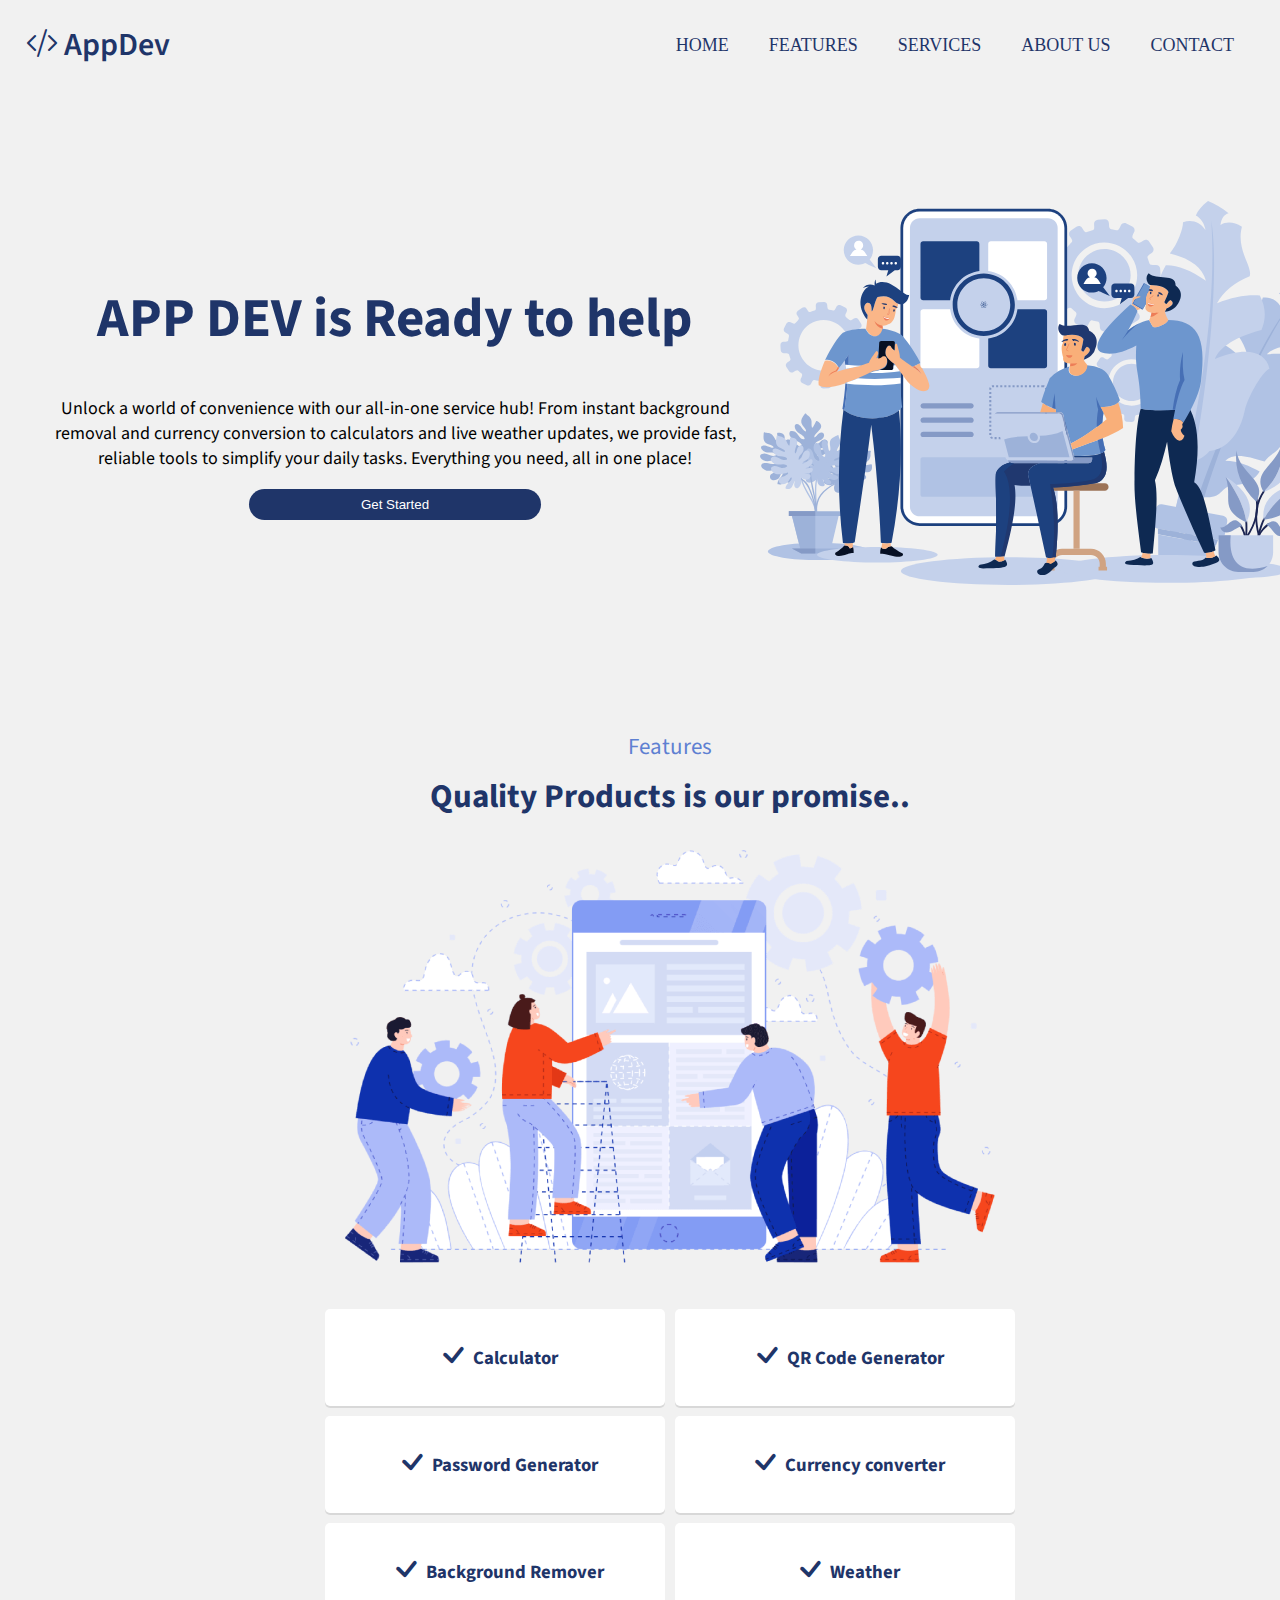
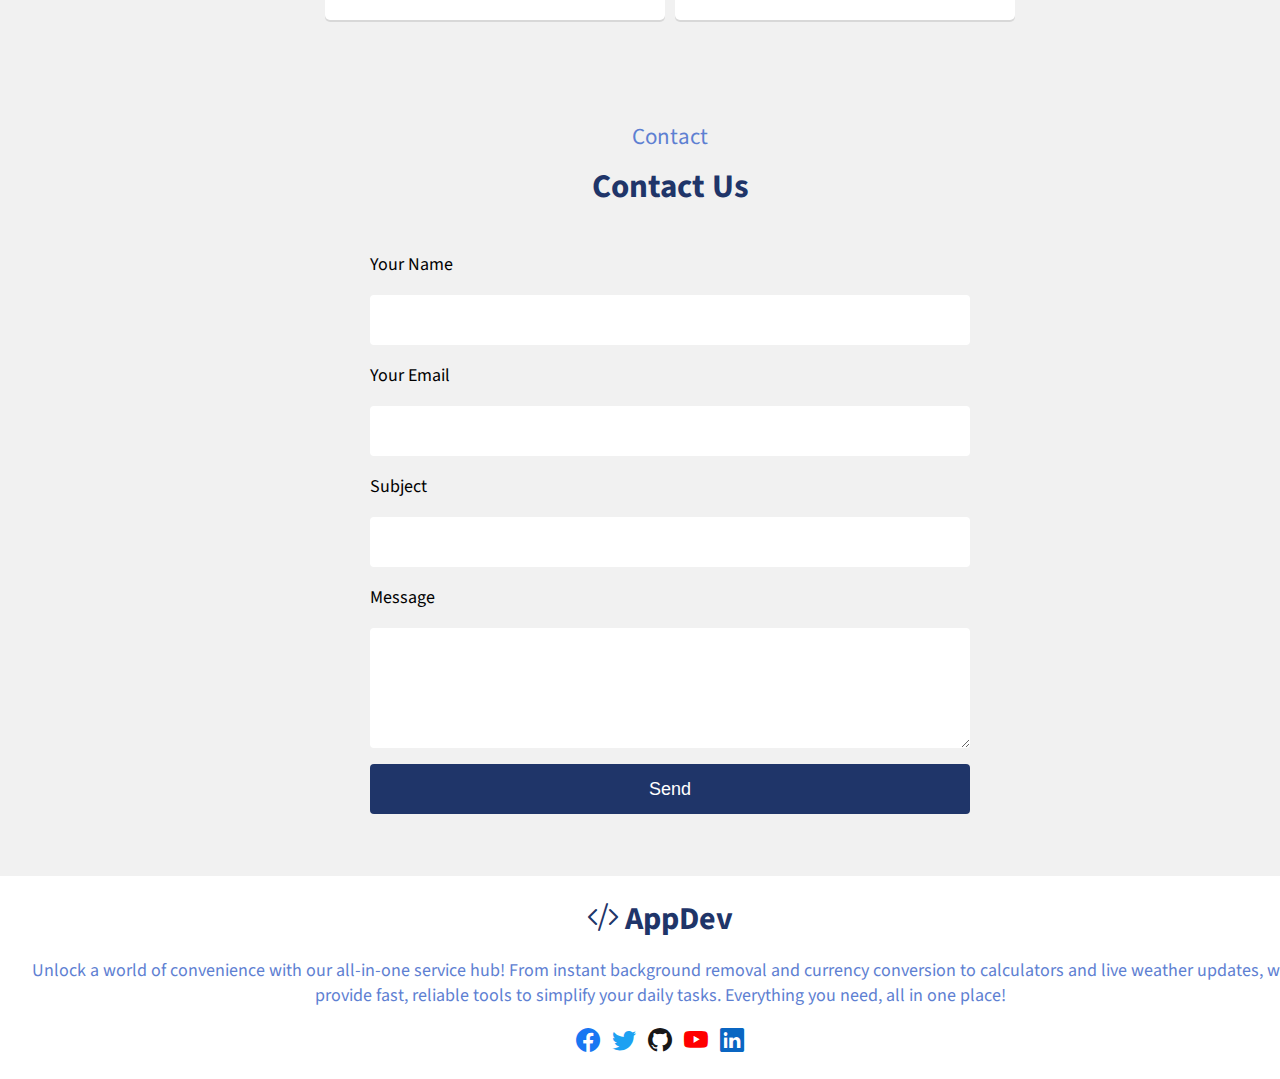
<file: index.html>
<!DOCTYPE html>
<html lang="en">
  <head>
    <meta charset="UTF-8" />
    <meta name="viewport" content="width=device-width, initial-scale=1.0" />
    <link rel="stylesheet" href="css/index.css" />
    <script src="js/index.js"></script>
    <link
      rel="stylesheet"
      href="https://cdn.jsdelivr.net/npm/bootstrap-icons@1.10.2/font/bootstrap-icons.css"
    />
    <title>Landing - AppDev</title>
  </head>
  <body>
    <header>
      <nav class="navbar">
        <div class="logo"><i class="bi bi-code-slash"></i> AppDev</div>
        <input type="checkbox" name="check" id="check" />
        <label for="check" id="checkbtn"><i class="bi bi-list"></i></label>
        <ul class="menu-items">
          <li><a href="#hero">Home</a></li>
          <li><a href="#features">Features</a></li>
          <li><a href="#services">Services</a></li>
          <li><a href="#about">About Us</a></li>
          <li><a href="#contact">Contact</a></li>
        </ul>
      </nav>
    </header>
    <section id="hero">
      <div class="text">
        <h1>APP DEV is Ready to help</h1>
        <p>
          Unlock a world of convenience with our all-in-one service hub! From instant background removal and currency conversion to calculators and live weather updates, we provide fast, reliable tools to simplify your daily tasks. Everything you need, all in one place!
        </p>
        <button onclick="document.getElementById('features').scrollIntoView({ behavior: 'smooth' });">
          Get Started
        </button>
      </div>
      <div class="img">
        <img src="./img/hero-bg.svg" alt="" />
      </div>
    </section>
    <section id="features">
      <div class="content">
        <p>Features</p>
        <h2>Quality Products is our promise..</h2>
        <img src="./img/features.png" alt="" />
      </div>
      <div class="cards">
        <a href="./cal.html" >
          <div class="card">
            <i class="bi bi-check"></i>
            <h3>Calculator</h3>
          </div>
        </a>

        <a href="./qr.html">
          <div class="card">
            <i class="bi bi-check"></i>
            <h3>QR Code Generator</h3>
          </div>
        </a>

        <a href="./passwordGen.html">
          <div class="card">
            <i class="bi bi-check"></i>
            <h3>Password Generator</h3>
          </div>
        </a>
        
        <a href="./currencyCon.html">
          <div class="card">
            <i class="bi bi-check"></i>
            <h3>Currency converter</h3>
          </div>
        </a>
        
        <a href="./bg_remover.html">
          <div class="card">
            <i class="bi bi-check"></i>
            <h3>Background Remover</h3>
          </div>
        </a>
        <a href="./weather.html">
          <div class="card">
            <i class="bi bi-check"></i>
            <h3>Weather</h3>
          </div>
        </a>
        
      </div>
    </section>
    
    <section id="contact">
      <div class="content">
        <p>Contact</p>
        <h2>Contact Us</h2>
      </div>
      <form action="" method="get" accept-charset="utf-8">
        <label for="name">Your Name</label>
        <input type="text" name="name" id="name" value="" />
        <label for="email">Your Email</label>
        <input type="email" name="email" id="email" value="" />
        <label for="subject">Subject</label>
        <input type="text" name="subject" id="subject" value="" />
        <label for="message">Message</label>
        <textarea name="message" id="message" rows="8" cols="40"></textarea>
        <button type="submit">Send</button>
      </form>
    </section>
    <footer>
      <div class="footer-content">
        <h3><i class="bi bi-code-slash"></i> AppDev</h3>
        <p>
          Unlock a world of convenience with our all-in-one service hub! From instant background removal and currency conversion to calculators and live weather updates, we provide fast, reliable tools to simplify your daily tasks. Everything you need, all in one place!
        </p>
        <ul class="socials">
          <li>
            <a href="#"><i class="bi bi-facebook"></i></a>
          </li>
          <li>
            <a href="#"><i class="bi bi-twitter"></i></a>
          </li>
          <li>
            <a href="#"><i class="bi bi-github"></i></a>
          </li>
          <li>
            <a href="#"><i class="bi bi-youtube"></i></a>
          </li>
          <li>
            <a href="#"><i class="bi bi-linkedin"></i></a>
          </li>
        </ul>
      </div>
    </footer>
  </body>
</html>
</file>
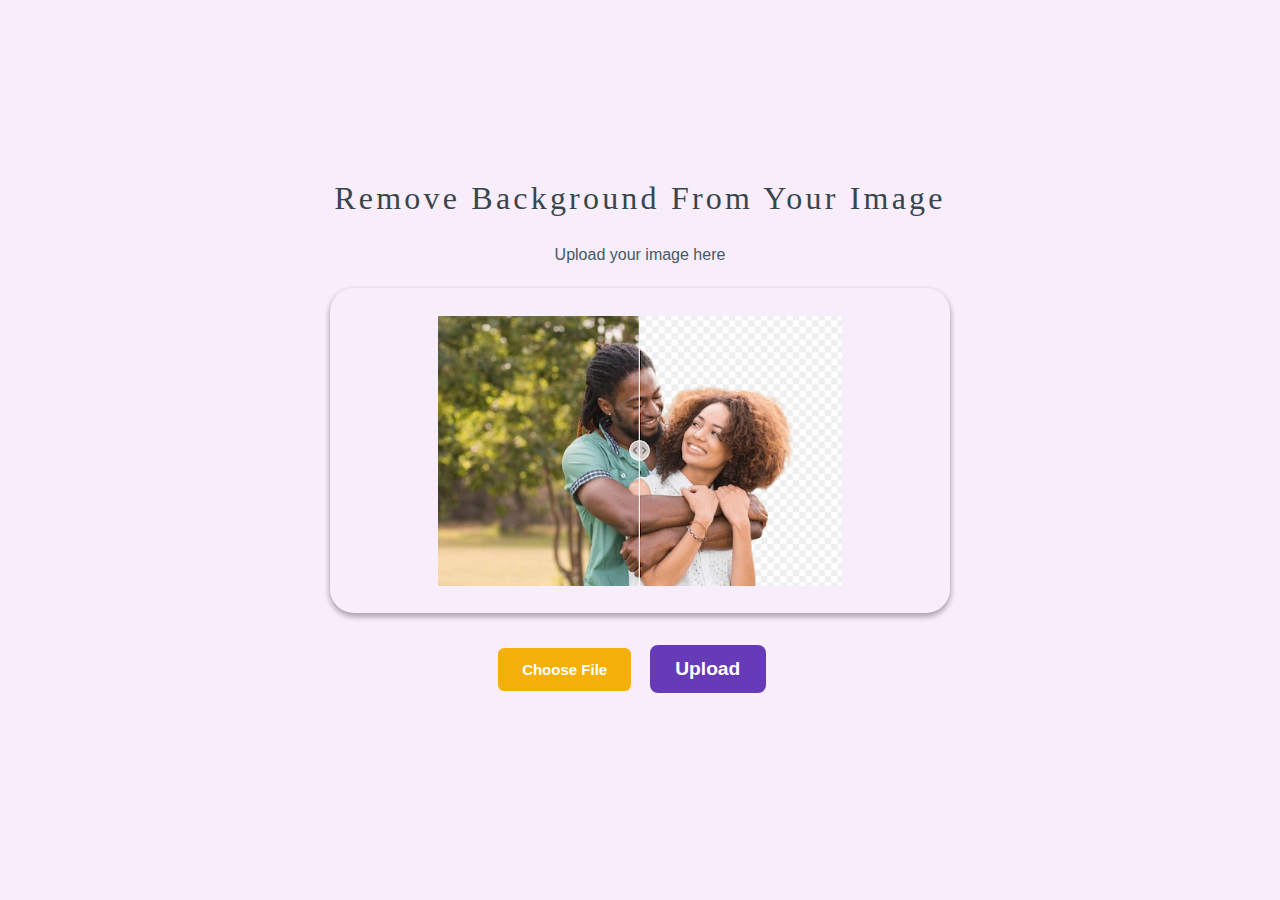
<file: bg_remover.html>
<!DOCTYPE html>
<html lang="en">
  <head>
    <meta charset="UTF-8" />
    <meta name="viewport" content="width=device-width, initial-scale=1.0" />
    <link rel="icon" type="image/png" href="./img/favicon.png" />
    <link rel="stylesheet" href="./css/bg_remover.css" />
    <title>remove_bg</title>
  </head>
  <body>
    <div class="container">
      <h1>Remove Background From Your Image</h1>
      <h4>Upload your image here</h4>

      <form>
        <div class="img">
          <img id="uploadedImage" src="./img/remove_bg.png" alt="image" />
        </div>
        <div class="btn">
          <input
            type="file"
            id="fileInput"
            accept=".jpg, .jpeg, .png"
            style="display: none"
          />
          <label id="file" for="fileInput" class="custom-file-input"
            >Choose File</label
          >

          <button
            type="button"
            id="removeBgButton"
            onclick="submitHandler()"
            style="background-color: #673ab7"
          >
            <span class="btn__text">Upload</span>
          </button>

          <div class="btn-container">
            <button
              onclick="reset()"
              id="reloadBtn"
              style="background-color: #ff5252"
            >
              Reset
            </button>
            <button
              style="background-color: #009579"
              onclick="downloadFile()"
              id="downloadBtn"
            >
              Download
            </button>
          </div>
        </div>
      </form>
    </div>
  </body>
  <script src="./js/bgremover.js"></script>
</html>
</file>
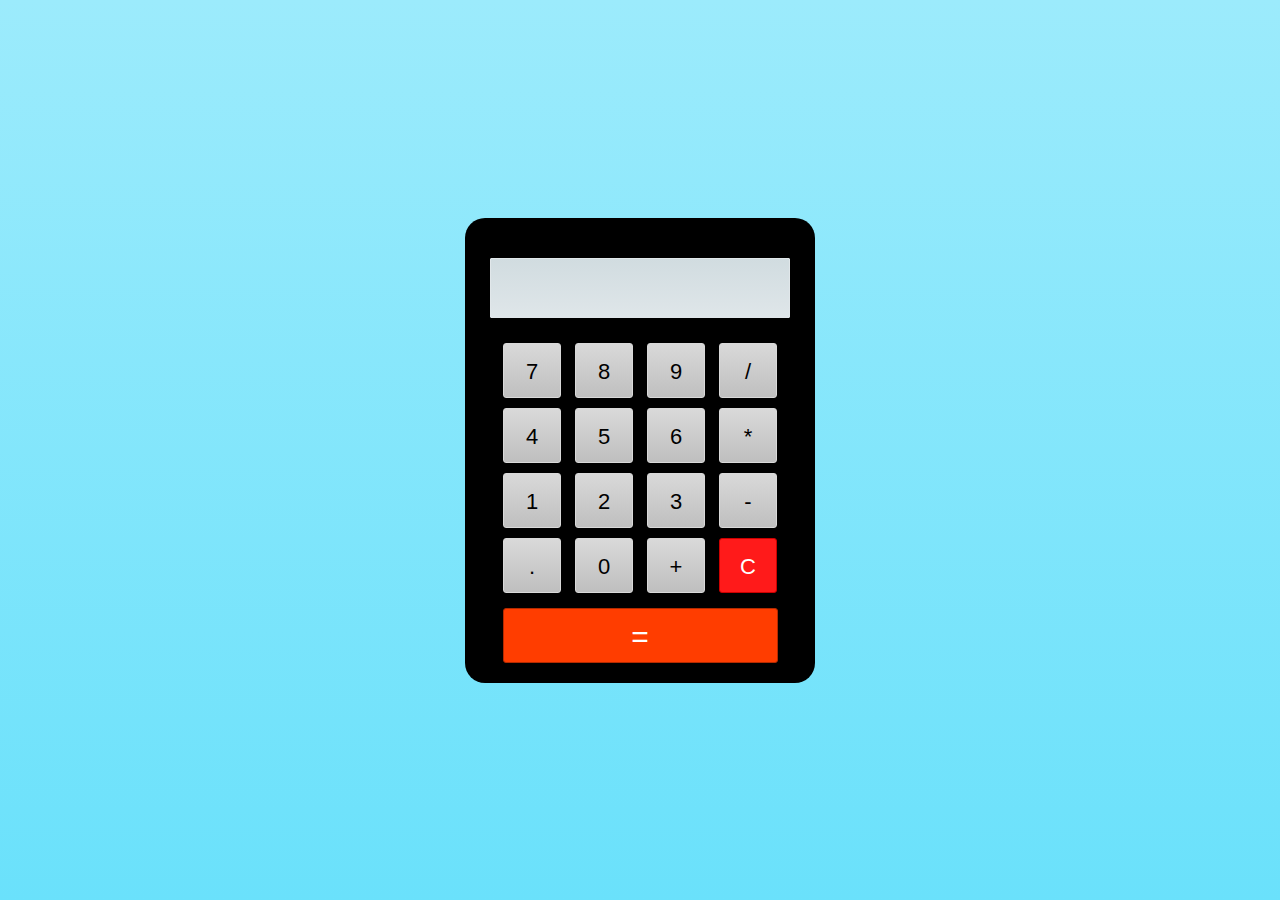
<file: cal.html>
<!DOCTYPE html>
<html lang="en" dir="ltr">
  <head>
    <meta charset="utf-8" />
    <title>Calculator</title>
    <link rel="stylesheet" href="./css/cal.css" />
    <meta name="viewport" content="width=device-width, initial-scale=1.0" />
  </head>
  <body>
    <div class="center">
      <form name="forms">
        <input type="text" id="display" name="display" disabled />
        <div class="buttons">
          <input type="button" id="btn" value="7" />
          <input type="button" id="btn" value="8" />
          <input type="button" id="btn" value="9" />
          <input type="button" id="btn" value="/" /><br />
          <input type="button" id="btn" value="4" />
          <input type="button" id="btn" value="5" />
          <input type="button" id="btn" value="6" />
          <input type="button" id="btn" value="*" /><br />
          <input type="button" id="btn" value="1" />
          <input type="button" id="btn" value="2" />
          <input type="button" id="btn" value="3" />
          <input type="button" id="btn" value="-" /><br />
          <input type="button" id="btn" value="." />
          <input type="button" id="btn" value="0" />
          <input type="button" id="btn" value="+" />
          <input
            type="button"
            id="clear"
            value="C"
            onclick="document.forms.display.value=''"
          /><br />
          <input
            type="button"
            id="equal"
            value="="
            onclick="document.forms.display.value=eval(document.forms.display.value)"
          />
        </div>
      </form>
    </div>
    <script type="text/javascript" charset="utf-8" src="./js/cal.js"></script>
  </body>
</html>
</file>
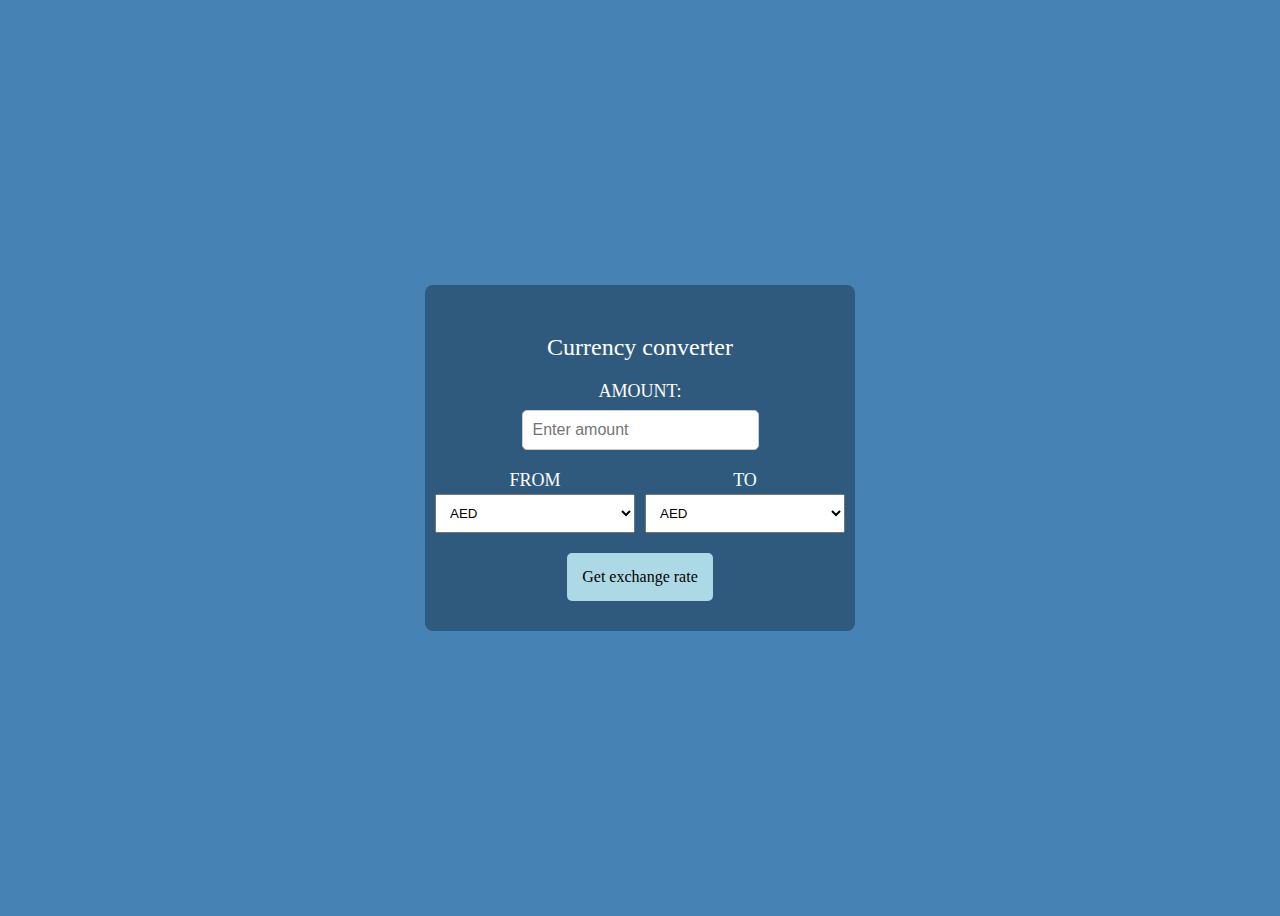
<file: currencyCon.html>
<!DOCTYPE html>
<html lang="en">
  <head>
    <meta charset="UTF-8" />
    <meta name="viewport" content="width=device-width, initial-scale=1.0" />
    <link rel="stylesheet" href="./css/currencyCon.css" />
    <title>Stopwatch Timer</title>
  </head>
  <body>
    <div class="wrapper">
      <h2>Currency converter</h2>
      <div class="currency-input">
        <label for="amount">Amount:</label>
        <input type="number" id="amount" placeholder="Enter amount" />
      </div>
      <div class="select-box">
        <div class="select">
          <label for="from">from</label>
          <select name="from" id="from"></select>
        </div>
        <div class="select">
          <label for="to">to</label>
          <select name="to" id="to"></select>
        </div>
      </div>
      <button id="calculate">Get exchange rate</button>
      <p class="output" id="output">₹99</p>
    </div>
    <script src="./js/currencConv/index.js"></script>
    <script src="./js/currencConv/country.js"></script>
  </body>
  <!--   </body> -->
</html>
</file>
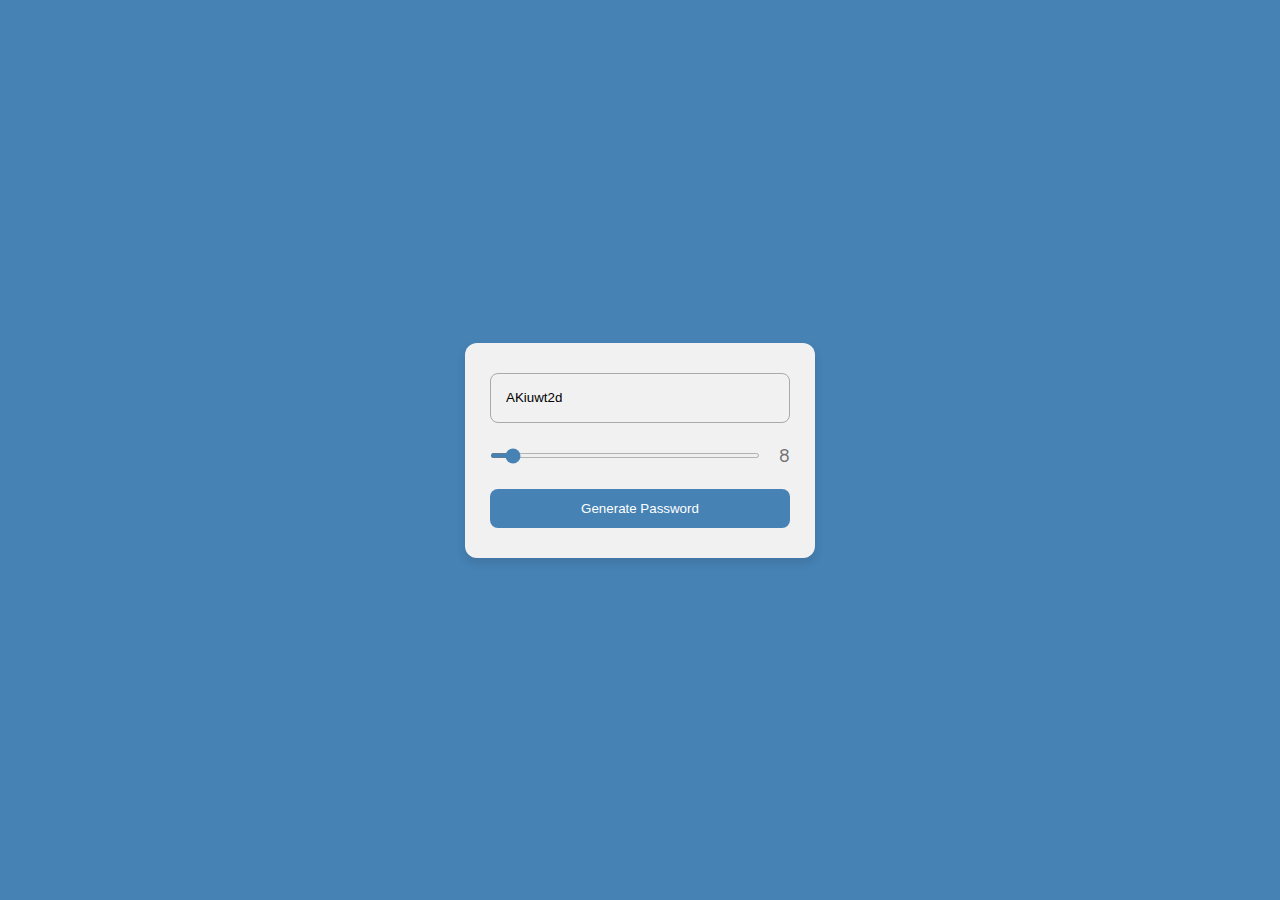
<file: passwordGen.html>
<!DOCTYPE html>
<html lang="en">
  <head>
    <meta charset="UTF-8" />
    <meta name="viewport" content="width=device-width, initial-scale=1.0" />
    <!--External StyleSheet-->
    <link rel="stylesheet" href="./css/passwordGen.css" />
    <!--Font Awesome CDN-->
    <link
      rel="stylesheet"
      href="https://cdnjs.cloudflare.com/ajax/libs/font-awesome/5.1.0/css/all.css"
      integrity="sha512-ajhUYg8JAATDFejqbeN7KbF2zyPbbqz04dgOLyGcYEk/MJD3V+HJhJLKvJ2VVlqrr4PwHeGTTWxbI+8teA7snw=="
      crossorigin="anonymous"
      referrerpolicy="no-referrer"
    />

    <title>Password Generator</title>
  </head>
  <body>
    <div class="container">
      <div class="input-box">
        <input type="text" id="passwordInput" readonly />
        <i class="fas fa-copy" id="copy-btn"></i>
      </div>
      <div class="range-box">
        <input type="range" min="6" max="40" value="8" id="range" />
        <span class="slider-number" id="slider-number">8</span>
      </div>
      <button class="generate-button" id="generate-button">
        Generate Password
      </button>
    </div>
    <script src="./js//passwordGen.js"></script>
  </body>
</html>
</file>
<file: css/index.css>
@import url("https://fonts.googleapis.com/css?family=Source+Sans+Pro");
* {
  margin: 0;
  padding: 0;
}

body {
  background: #f1f1f1;
}

header .navbar {
  height: 70px;
  display: flex;
  justify-content: space-between;
  align-items: center;
  background: transparent;
  padding: 10px 26px;
}

header .navbar .logo {
  font-size: 2rem;
  font-weight: 600;
  font-family: "Source Sans Pro", sans-serif;
  color: #1f3569;
}

header .navbar #check {
  display: none;
}

header .navbar #check:checked ~ .menu-items {
  left: 0;
}

header .navbar #checkbtn {
  font-size: 33px;
  display: none;
}

header .navbar .menu-items {
  display: flex;
  align-items: center;
  justify-content: center;
  transition: 0.3s all ease-in-out;
}

header .navbar .menu-items li {
  list-style: none;
  padding: 0 20px;
}

header .navbar .menu-items li a {
  text-decoration-line: none;
  font-size: 18px;
  color: #1f3569;
  text-transform: uppercase;
}

#hero {
  margin: auto;
  display: flex;
  flex-direction: row;
  padding: 30px;
  height: 550px;
  justify-content: space-between;
  width: 100%;
}

#hero .text {
  margin: auto;
  font-family: "Source Sans Pro", sans-serif;
  text-align: center;
}

#hero .text h1 {
  font-size: 55px;
  color: #1f3569;
  padding: 10px;
  margin-bottom: 10px;
}

#hero .text p {
  font-size: 18px;
  padding: 18px;
}

#hero .text button {
  padding: 8px;
  width: 40%;
  border-radius: 40px;
  border: none;
  outline: none;
  background: #1f3569;
  color: white;
}

#hero .img {
  margin: auto;
}

#hero .img img {
  width: 550px;
}

#features {
  margin: auto;
  width: 100%;
  height: max-content;
  display: flex;
  flex-direction: column;
  align-items: center;
  padding: 30px;
}

#features .content {
  text-align: center;
  font-family: "Source Sans Pro", sans-serif;
}

#features .content p {
  font-size: 23px;
  margin-bottom: 10px;
  color: #5e80d2;
}

#features .content h2 {
  font-size: 33px;
  color: #1f3569;
}

#features .content img {
  width: 650px;
  margin-top: 30px;
}

#features .cards {
  display: grid;
  grid-template-columns: repeat(2, 1fr);
  grid-gap: 10px;
  margin: 40px 0;
}

#features .cards .card {
  display: flex;
  flex-direction: row;
  align-items: center;
  justify-content: center;
  width: 300px;
  padding: 20px;
  box-shadow: 0px 2px 0px rgba(0, 0, 0, 0.1);
  border-radius: 5px;
  text-align: left;
  background-color: #fff;
  font-family: "Source Sans Pro", sans-serif;
  color: #1f3569;
}

#features .cards .card i {
  font-size: 40px;
}

#services {
  margin: auto;
  width: 100%;
  height: max-content;
  display: flex;
  flex-direction: column;
  align-items: center;
  padding: 30px;
}

#services .content {
  text-align: center;
  font-family: "Source Sans Pro", sans-serif;
}

#services .content p {
  font-size: 23px;
  margin-bottom: 10px;
  color: #5e80d2;
}

#services .content h2 {
  font-size: 33px;
  color: #1f3569;
}

#services .cards {
  display: grid;
  grid-template-columns: repeat(2, 1fr);
  grid-gap: 10px;
  margin: 40px 0;
}

#services .cards .card {
  border: none;
  padding: 40px;
  background-color: #fff;
  box-shadow: 0px 2px 0px rgba(0, 0, 0, 0.1);
  border-radius: 5px;
  place-items: center;
  width: 250px;
}

#services .cards .card-android {
  border-bottom: 2px solid #3ddc84;
}

#services .cards .card-website {
  border-bottom: 2px solid #ff3a00;
}

#services .cards .card-others {
  border-bottom: 2px solid #5e80d2;
}

#services .cards .card-body {
  display: flex;
  align-items: center;
  flex-direction: column;
}

#services .cards .bi {
  font-size: 5rem;
  padding: 0 10px;
}

#services .cards .bi-android {
  color: #3ddc84;
}

#services .cards .bi-code-square {
  color: #ff3a00;
}

#services .cards .bi-chat-right {
  color: #5e80d2;
}

#services .cards h2 {
  margin: 0;
  font-size: 1.5rem;
  font-weight: bold;
}

#services .cards p {
  margin-top: 10px;
  font-size: 1rem;
}

#contact {
  margin: auto;
  width: 100%;
  height: max-content;
  display: flex;
  flex-direction: column;
  align-items: center;
  padding: 30px;
}

#contact .content {
  text-align: center;
  font-family: "Source Sans Pro", sans-serif;
}

#contact .content p {
  font-size: 23px;
  margin-bottom: 10px;
  color: #5e80d2;
}

#contact .content h2 {
  font-size: 33px;
  color: #1f3569;
}

#contact form {
  display: flex;
  justify-content: center;
  flex-direction: column;
  width: 600px;
  padding: 2rem;
}

#contact form label {
  font-size: 18px;
  font-family: "Source Sans Pro", sans-serif;
  margin: 10px 0;
}

#contact form input {
  width: 100%;
  margin: 0.5rem 0;
  height: 50px;
  border: none;
  outline: none;
  border-radius: 4px;
}

#contact form textarea {
  width: 100%;
  margin: 0.5rem 0;
  border: none;
  outline: none;
  border-radius: 4px;
}

#contact form button {
  width: 100%;
  background: #1f3569;
  border: none;
  outline: none;
  color: white;
  margin: 8px 0 0 0;
  height: 50px;
  font-size: 18px;
  border-radius: 4px;
}

footer {
  width: 100vw;
  overflow: hidden;
  padding: 20px;
  font-family: "Source Sans Pro", sans-serif;
  background: #fff;
  margin: 0;
}

footer .footer-content {
  display: flex;
  width: 100%;
  justify-content: center;
  flex-direction: column;
  text-align: center;
}

footer .footer-content h3 {
  font-size: 2rem;
  color: #1f3569;
  margin-bottom: 1rem;
}

footer .footer-content p {
  font-size: 18px;
  color: #5e80d2;
  margin-bottom: 1rem;
}

footer .socials {
  display: flex;
  justify-content: center;
  gap: 12px;
}

footer .socials li {
  list-style: none;
}

footer .socials li a {
  text-decoration: none;
  font-size: 1.5rem;
}

footer .socials li .bi-facebook {
  color: #1877f2;
}

footer .socials li .bi-twitter {
  color: #1da1f2;
}

footer .socials li .bi-github {
  color: #181717;
}

footer .socials li .bi-youtube {
  color: #ff0000;
}

footer .socials li .bi-linkedin {
  color: #0a66c2;
}

a{
  text-decoration: none;
}
@media (max-width: 760px) {
  header .navbar {
    margin: auto;
    text-align: center;
    background: white;
    box-shadow: 0 2px 0 rgba(0, 0, 0, 0.3);
  }
  header .navbar #checkbtn {
    display: block;
  }
  header .navbar .menu-items {
    position: absolute;
    background: #1f3569;
    flex-direction: column;
    display: block;
    top: 90px;
    left: -100%;
    height: max-content;
    width: 100%;
  }
  header .navbar .menu-items li {
    padding: 25px;
  }
  header .navbar .menu-items li a {
    color: white;
  }
  #hero {
    flex-direction: column;
    text-align: center;
    padding: 0;
    margin-top: 33px;
    height: max-content;
  }
  #hero .img img {
    width: 370px;
    margin-top: 30px;
  }
  #features {
    padding: 0;
    margin-top: 33px;
    overflow: hidden;
  }
  #features .content h2 {
    padding: 10px;
  }
  #features .content img {
    width: 350px;
  }
  #features .cards {
    grid-template-columns: repeat(1, 1fr);
  }
  #services {
    padding: 0;
    margin-top: 33px;
    overflow: hidden;
  }
  #services .content h2 {
    padding: 10px;
  }
  #services .cards {
    grid-template-columns: repeat(1, 1fr);
    place-items: center;
  }
  #contact {
    padding: 0;
    margin-top: 33px;
    overflow: hidden;
  }
  #contact .content h2 {
    padding: 10px;
  }
  #contact form {
    width: 350px;
  }
  footer {
    padding: 0;
    padding: 20px 0;
    text-align: center;
  }
  footer .footer-content p {
    padding: 10px;
  }
}
</file>
<file: css/bg_remover.css>
* {
    margin: 0;
    padding: 0;
  }
  
  body {
    height: 100vh;
    font-size: 62.5%;
    display: flex;
    align-items: center;
    justify-content: center;
    text-align: center;
    box-sizing: border-box;
    background: #f8edfa;
  }
  
  h1 {
    font: 2rem "Cambria", "Cochin", Georgia, Times, "Times New Roman", serif;
    color: #38464c;
    letter-spacing: 0.2rem;
    padding: 0.3rem;
  }
  
  h4 {
    font: 1rem "Lucida Sans", "Lucida Sans Regular", "Lucida Grande",
      "Lucida Sans Unicode", Geneva, Verdana, sans-serif;
    color: #455a64;
    text-align: center;
    padding: 0.5rem;
    margin: 1rem;
  }
  
  .img {
    height: 300px;
    /* width: auto; */
    padding: 0.8rem 1.6rem;
    border-radius: 1.5rem;
    display: flex;
    align-items: center;
    justify-content: center;
    overflow: hidden;
    box-shadow: rgba(0, 0, 0, 0.16) 0px 3px 6px, rgba(0, 0, 0, 0.23) 0px 3px 6px;
  }
  
  img {
    object-fit: contain;
    width: 90%;
    height: 90%;
  }
  
  .custom-file-input {
    display: inline-block;
    padding: 0.8rem 1.5rem;
    color: #ffffff;
    background-color: #f5af09;
    cursor: pointer;
    border-radius: 0.4rem;
    font: bold 15px "Quicksand", sans-serif;
    transition: all 0.3s ease;
  }
  
  .custom-file-input:hover {
    background-color: #e09707;
  }
  
  .btn {
    padding: 1rem;
    text-align: center;
  }
  
  .btn-container {
    display: flex;
    justify-content: center;
  }
  
  button {
    position: relative;
    padding: 0.8rem 1.6rem;
    margin: 1rem;
    border: none;
    outline: none;
    border-radius: 0.5rem;
    cursor: pointer;
    font: bold 1.2rem "Quicksand", sans-serif;
    color: #ffffff;
    transition: all 0.2s;
  }
  
  .btn_loading .btn__text {
    visibility: hidden;
    opacity: 0;
  }
  
  .btn_loading::after {
    content: " ";
    position: absolute;
    width: 1.5rem;
    height: 1.5rem;
    top: 0;
    bottom: 0;
    left: 0;
    right: 0;
    margin: auto;
    border: 0.4rem solid transparent;
    border-radius: 50%;
    border-top-color: #ffffff;
    animation: loader 1s ease infinite;
  }
  
  #removeBgButton:active {
    background: #007a63;
  }
  
  @keyframes loader {
    from {
      transform: rotate(0turn);
    }
    to {
      transform: rotate(1turn);
    }
  }
  
  @media screen and (max-width: 760px) {
    body {
      font-size: 45%;
    }
    h1 {
      font-size: 1.8rem;
    }
    button {
      font-size: 1rem;
    }
    .img {
      margin: 16px;
      padding: 0;
    }
  }
</file>
<file: css/cal.css>
* {
    margin: 0;
    padding: 0;
    outline: none;
    box-sizing: border-box;
  }
  body {
    font-family: montserrat;
    display: flex;
    text-align: center;
    justify-content: center;
    align-items: center;
    min-height: 100vh;
    background: linear-gradient(#9cebfc, #6ae1fb);
  }
  .center {
    /* display: none; */
    width: 350px;
    background: black;
    border-radius: 20px;
  }
  input[type="text"] {
    height: 60px;
    width: 300px;
    margin-top: 40px;
    border-radius: 1px;
    border: 1px solid #e1e7ea;
    color: black;
    font-size: 22px;
    font-weight: bold;
    text-align: right;
    padding-right: 20px;
    background: linear-gradient(#d1dce0, #dfe6e9);
  }
  form .buttons {
    width: 300px;
    margin: 10px 25px 0 25px;
    padding: 10px 0;
  }
  input[type="button"] {
    width: 58px;
    height: 55px;
    margin: 5px;
    font-size: 22px;
    line-height: 55px;
    border-radius: 3px;
    border: 1px solid #d9d9d9;
    background: linear-gradient(#d9d9d9, #bfbfbf);
  }
  input[type="button"]:hover {
    transition: 0.5s;
    background: linear-gradient(#bfbfbf, #d9d9d9);
  }
  input#clear {
    background: #ff1a1a;
    border: 1px solid #cc0000;
    color: white;
  }
  input#equal {
    width: 275px;
    margin: 10px 0 10px 0;
    font-size: 30px;
    color: white;
    background: #ff3d00;
    border: 1px solid #b32a00;
  }
</file>
<file: css/currencyCon.css>
/* Global styles */
body {
    height: 100vh;
    display: flex;
    justify-content: center;
    align-items: center;
    background-color: steelblue;
  }
  
  /* Container for the entire form */
  .wrapper {
    text-align: center;
    background: rgba(0, 0, 0, 0.3);
    padding: 30px 0;
    max-width: 430px;
    width: 100%;
    border-radius: 8px;
  }
  
  /* Header style */
  h2 {
    font-weight: 500;
    color: white;
  }
  
  /* Styles for currency input section */
  .currency-input {
    display: flex;
    flex-direction: column;
    align-items: center;
    margin-top: 20px;
  }
  
  .currency-input label {
    color: white;
    font-weight: 400;
    font-size: 18px;
    text-transform: uppercase;
    margin-bottom: 5px;
  }
  
  .currency-input input {
    width: 50%;
    padding: 10px;
    margin-top: 3px;
    outline: none;
    border: 1px solid #ccc;
    border-radius: 5px;
    font-size: 16px;
  }
  
  /* Styles for currency select boxes */
  .select-box {
    display: flex;
    gap: 10px;
    flex-direction: row;
    justify-content: center;
    padding: 10px;
    margin: 10px 0;
  }
  
  .select {
    display: flex;
    flex-direction: column;
    align-items: center;
    width: 50%;
  }
  
  .select label {
    color: white;
    font-weight: 400;
    font-size: 18px;
    text-transform: uppercase;
  }
  
  .select select {
    width: 100%;
    margin-top: 3px;
    padding: 10px;
    outline: none;
  }
  
  /* Button styles */
  button {
    cursor: pointer;
    display: inline-block;
    margin: 0 10px;
    background: lightblue;
    padding: 15px;
    font-family: inherit;
    font-size: 16px;
    border: 0;
    border-radius: 5px;
  }
  
  /* Output paragraph style */
  p.output {
    font-weight: 300;
    color: white;
    display: none;
  }
</file>
<file: css/passwordGen.css>
@import url("https://fonts.googleapis.com/css2?family=Poppins:wght@300;400;500;600&display=swap");
* {
  margin: 0;
  padding: 0;
  box-sizing: border-box;
}
body {
  height: 100vh;
  display: flex;
  justify-content: center;
  align-items: center;
  background: steelblue;
  font-family: "Poppins", sans-serif;
}
.container {
  position: relative;
  max-width: 350px;
  width: 100%;
  background: #f1f1f1;
  border-radius: 12px;
  padding: 30px 25px;
  box-shadow: 0 5px 10px rgba(0, 0, 0, 0.1);
}
.container .input-box {
  position: relative;
  height: 50px;
}
.container .input-box input {
  height: 100%;
  width: 100%;
  border-radius: 8px;
  padding: 0 45px 0 15px;
  border: 1px solid #aaa;
  background-color: transparent;
  outline: none;
}
.container .input-box #copy-btn {
  position: absolute;
  right: 15px;
  top: 50%;
  color: #707070;
  font-size: 20px;
  cursor: pointer;
  transform: translateY(-50%);
}
.container .range-box {
  display: flex;
  align-items: center;
  margin-top: 20px;
}
.container .range-box input {
  width: 100%;
  height: 5px;
  accent-color: steelblue;
  cursor: pointer;
}
.container .range-box .slider-number {
  min-width: 30px;
  text-align: right;
  font-size: 17px;
  color: #707070;
}
.container button {
  width: 100%;
  color: #fff;
  padding: 12px 0;
  margin-top: 20px;
  background: steelblue;
  border: none;
  border-radius: 8px;
  cursor: pointer;
  transition: all 0.2s ease;
}
</file>
